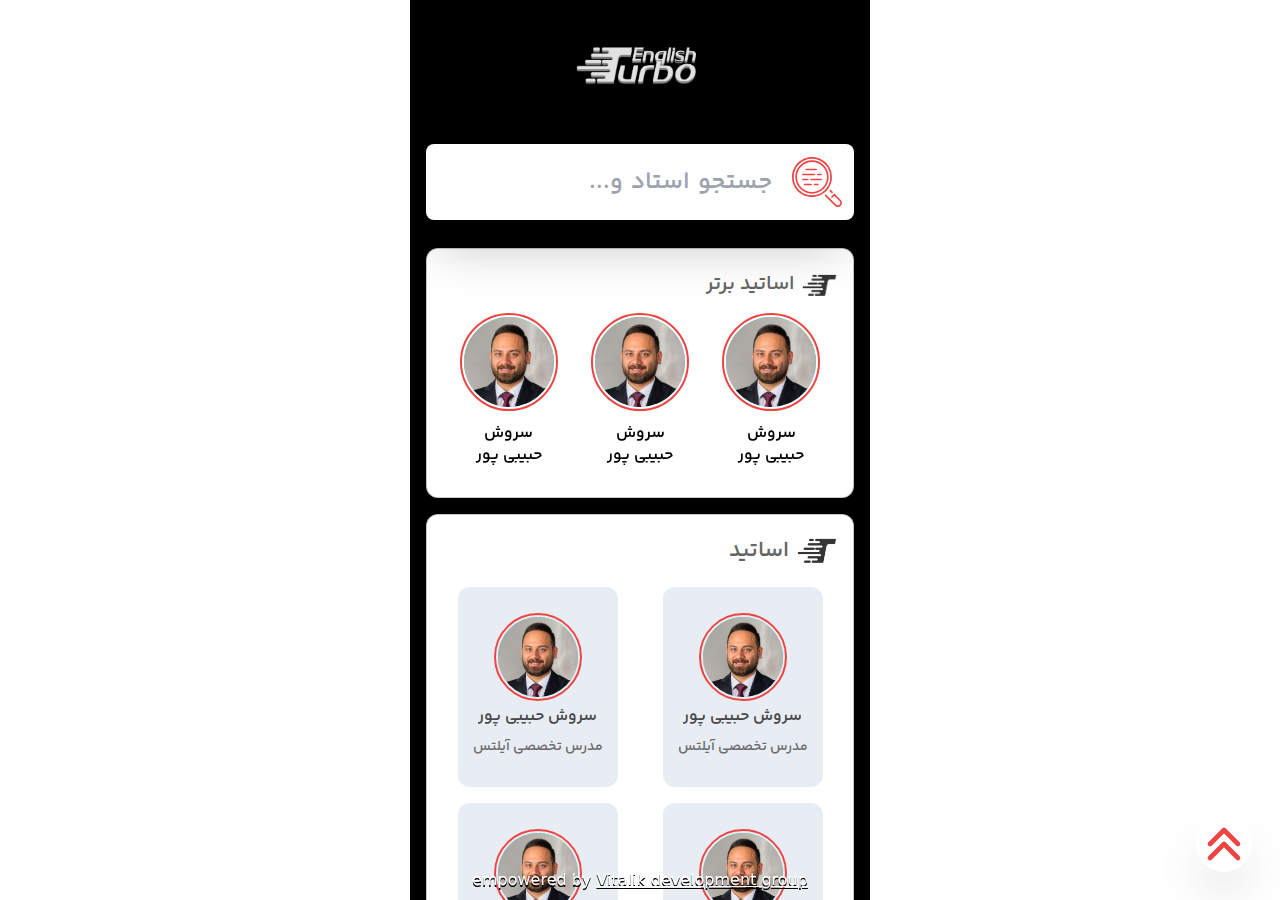
<file: index.html>
<!DOCTYPE html>
<html lang="en" dir="rtl">
  <head>
    <meta charset="UTF-8" />
    <meta name="viewport" content="width=device-width, initial-scale=1.0" />
    <link
      rel="shortcut icon"
      href="./assets/english-turbo-fav-black-BnjblpFq.png"
      type="image/x-icon"
    />
    <title>انگلیش توربو | سروش حبیبی پور</title>
    <script type="module" crossorigin src="./assets/main-BUQI6UqU.js"></script>
    <link rel="modulepreload" crossorigin href="./assets/swiper-bundle-ODHXgc7Q.js">
    <link rel="stylesheet" crossorigin href="./assets/swiper-bundle-BRp0syUV.css">
  </head>
  <body>
    <div class="w-full h-screen bg-white [&>*]:font-vitalik-font-semibold">
      <div
        class="w-full max-w-[460px] h-full mx-auto bg-black bg-center bg-no-repeat bg-cover relative overflow-hidden"
      >
        <div id="bg-blur" class="w-full h-full transition-all duration-1000">
          <div
            id="home-container"
            class="w-full h-full p-4 overflow-auto no-scrollbar"
          >
            <div
              class="w-full h-[100px] rounded-2xl flex flex-col justify-center items-center"
            >
              <img
                class="w-[150px] h-[100px] object-contain stroke-black strok-[2px] drop-shadow-[0_2px_0px_rgba(255,255,255,0.5)]"
                src="./assets/english-turbo-logo-white-BoQiO1LF.png"
                alt="انگلیش توربو"
              />
            </div>
            <div class="w-full h-[100px] py-3 mt-4 shadow-2xl sticky top-0 z-20">
              <form
                class="w-full h-full p-3 rounded-lg flex bg-white items-center"
              >
                <button type="submit" class="w-[50px] h-[50px]">
                  <svg
                    class="w-full h-full fill-[#ef4444]"
                    xmlns="http://www.w3.org/2000/svg"
                    xmlns:xlink="http://www.w3.org/1999/xlink"
                    viewBox="0 0 512 512"
                    xml:space="preserve"
                  >
                    <g>
                      <g>
                        <g>
                          <path
                            d="M145.067,136.542h102.4c4.719,0,8.533-3.823,8.533-8.533s-3.814-8.533-8.533-8.533h-102.4
            c-4.719,0-8.533,3.823-8.533,8.533S140.348,136.542,145.067,136.542z"
                          />
                          <path
                            d="M196.267,273.075H128c-4.719,0-8.533,3.823-8.533,8.533c0,4.71,3.814,8.533,8.533,8.533h68.267
            c4.719,0,8.533-3.823,8.533-8.533C204.8,276.898,200.986,273.075,196.267,273.075z"
                          />
                          <path
                            d="M170.667,230.409c0-4.71-3.814-8.533-8.533-8.533h-51.2c-4.719,0-8.533,3.823-8.533,8.533s3.814,8.533,8.533,8.533h51.2
            C166.852,238.942,170.667,235.119,170.667,230.409z"
                          />
                          <path
                            d="M110.933,187.742H230.4c4.719,0,8.533-3.823,8.533-8.533c0-4.71-3.814-8.533-8.533-8.533H110.933
            c-4.719,0-8.533,3.823-8.533,8.533C102.4,183.919,106.214,187.742,110.933,187.742z"
                          />
                          <path
                            d="M264.533,273.075H230.4c-4.719,0-8.533,3.823-8.533,8.533c0,4.71,3.814,8.533,8.533,8.533h34.133
            c4.719,0,8.533-3.823,8.533-8.533C273.067,276.898,269.252,273.075,264.533,273.075z"
                          />
                          <path
                            d="M386.313,338.057c-3.328,3.328-3.328,8.738,0,12.066l18.108,18.108c1.664,1.673,3.849,2.5,6.033,2.5
            c2.176,0,4.361-0.828,6.033-2.5c3.328-3.328,3.328-8.73,0-12.066l-18.099-18.108
            C395.051,334.729,389.649,334.729,386.313,338.057z"
                          />
                          <path
                            d="M499.499,439.177l-59.802-59.793c-1.596-1.604-3.763-2.5-6.033-2.5h-0.008c-2.261,0-4.437,0.905-6.042,2.509
            l-24.064,24.201c-3.328,3.345-3.311,8.738,0.034,12.066c3.354,3.328,8.747,3.319,12.066-0.034l18.031-18.125l53.751,53.743
            c4.83,4.838,7.501,11.264,7.501,18.099s-2.671,13.269-7.501,18.099c-9.975,9.975-26.206,9.992-36.198,0.009l-101.12-101.12
            c-3.328-3.328-8.73-3.328-12.066,0c-3.328,3.337-3.328,8.738,0,12.075l101.12,101.111c8.311,8.32,19.234,12.476,30.157,12.476
            s21.862-4.164,30.174-12.476c8.055-8.064,12.501-18.773,12.501-30.174C512,457.95,507.554,447.232,499.499,439.177z"
                          />
                          <path
                            d="M409.6,204.809c0-112.922-91.878-204.8-204.8-204.8S0,91.887,0,204.809s91.878,204.8,204.8,204.8
            S409.6,317.73,409.6,204.809z M204.8,392.542c-103.518,0-187.733-84.215-187.733-187.733S101.282,17.075,204.8,17.075
            s187.733,84.215,187.733,187.733S308.318,392.542,204.8,392.542z"
                          />
                          <path
                            d="M204.8,34.142c-94.106,0-170.667,76.561-170.667,170.667S110.694,375.475,204.8,375.475s170.667-76.561,170.667-170.667
            S298.906,34.142,204.8,34.142z M204.8,358.409c-84.693,0-153.6-68.907-153.6-153.6s68.907-153.6,153.6-153.6
            s153.6,68.907,153.6,153.6S289.493,358.409,204.8,358.409z"
                          />
                          <path
                            d="M298.667,221.875h-102.4c-4.719,0-8.533,3.823-8.533,8.533s3.814,8.533,8.533,8.533h102.4
            c4.719,0,8.533-3.823,8.533-8.533S303.386,221.875,298.667,221.875z"
                          />
                          <path
                            d="M298.667,170.675h-34.133c-4.719,0-8.533,3.823-8.533,8.533c0,4.71,3.814,8.533,8.533,8.533h34.133
            c4.719,0,8.533-3.823,8.533-8.533C307.2,174.498,303.386,170.675,298.667,170.675z"
                          />
                        </g>
                      </g>
                    </g>
                  </svg>
                </button>
                <input
                  type="text"
                  id="search"
                  placeholder="جستجو استاد و..."
                  class="w-[calc(100%-50px)] h-full bg-transparent font-bold text-[24px] pr-5 focus:outline-none text-black/[0.8] [word-spacing:2px]"
                />
              </form>
            </div>
            <div
              class="w-full h-[250px] bg-white rounded-xl mt-4 p-4 border-[1px] border-[#2b2b2b44] shadow-lg"
            >
              <h2
                class="w-full h-[40px] flex gap-2 items-center text-[20px] text-[#2b2b2bbb]"
              >
                <img
                  class="w-[35px] h-[35px] object-contain animate-pulse"
                  src="[data-uri]"
                  alt=""
                />
                اساتید برتر
              </h2>
              <div class="w-full h-[calc(100%-40px)]">
                <div class="swiper topTeachers">
                  <div class="swiper-wrapper">
                    <div class="swiper-slide w-[120px]">
                      <a
                        href="./SoroushHabibiPour.html"
                        class="w-full h-full px-1 py-3 flex gap-4 flex-col items-center"
                      >
                        <div
                          class="w-[90px] h-[90px] bg-teal-400 rounded-full outline outline-[2px] outline-[#ef4444] outline-offset-2"
                        >
                          <img
                            class="w-full h-full object-cover rounded-full"
                            src="./assets/pro-2-BKdOawH1.png"
                            alt=""
                          />
                        </div>
                        <div class="w-full h-[50px]">
                          <p
                            class="line-clamp-2 leading-[22px] text-[16px] px-2"
                          >
                            سروش حبیبی&nbsp;پور
                          </p>
                        </div>
                      </a>
                    </div>
                    <div class="swiper-slide w-[120px]">
                      <a
                        href="./SoroushHabibiPour.html"
                        class="w-full h-full px-1 py-3 flex gap-4 flex-col items-center"
                      >
                        <div
                          class="w-[90px] h-[90px] bg-teal-400 rounded-full outline outline-[2px] outline-[#ef4444] outline-offset-2"
                        >
                          <img
                            class="w-full h-full object-cover rounded-full"
                            src="./assets/pro-2-BKdOawH1.png"
                            alt=""
                          />
                        </div>
                        <div class="w-full h-[50px]">
                          <p
                            class="line-clamp-2 leading-[22px] text-[16px] px-2"
                          >
                            سروش حبیبی&nbsp;پور
                          </p>
                        </div>
                      </a>
                    </div>
                    <div class="swiper-slide w-[120px]">
                      <a
                        href="./SoroushHabibiPour.html"
                        class="w-full h-full px-1 py-3 flex gap-4 flex-col items-center"
                      >
                        <div
                          class="w-[90px] h-[90px] bg-teal-400 rounded-full outline outline-[2px] outline-[#ef4444] outline-offset-2"
                        >
                          <img
                            class="w-full h-full object-cover rounded-full"
                            src="./assets/pro-2-BKdOawH1.png"
                            alt=""
                          />
                        </div>
                        <div class="w-full h-[50px]">
                          <p
                            class="line-clamp-2 leading-[22px] text-[16px] px-2"
                          >
                            سروش حبیبی&nbsp;پور
                          </p>
                        </div>
                      </a>
                    </div>
                    <div class="swiper-slide w-[120px]">
                      <a
                        href="./SoroushHabibiPour.html"
                        class="w-full h-full px-1 py-3 flex gap-4 flex-col items-center"
                      >
                        <div
                          class="w-[90px] h-[90px] bg-teal-400 rounded-full outline outline-[2px] outline-[#ef4444] outline-offset-2"
                        >
                          <img
                            class="w-full h-full object-cover rounded-full"
                            src="./assets/pro-2-BKdOawH1.png"
                            alt=""
                          />
                        </div>
                        <div class="w-full h-[50px]">
                          <p
                            class="line-clamp-2 leading-[22px] text-[16px] px-2"
                          >
                            سروش حبیبی&nbsp;پور
                          </p>
                        </div>
                      </a>
                    </div>
                    <div class="swiper-slide w-[120px]">
                      <a
                        href="./SoroushHabibiPour.html"
                        class="w-full h-full px-1 py-3 flex gap-4 flex-col items-center"
                      >
                        <div
                          class="w-[90px] h-[90px] bg-teal-400 rounded-full outline outline-[2px] outline-[#ef4444] outline-offset-2"
                        >
                          <img
                            class="w-full h-full object-cover rounded-full"
                            src="./assets/pro-2-BKdOawH1.png"
                            alt=""
                          />
                        </div>
                        <div class="w-full h-[50px]">
                          <p
                            class="line-clamp-2 leading-[22px] text-[16px] px-2"
                          >
                            سروش حبیبی&nbsp;پور
                          </p>
                        </div>
                      </a>
                    </div>
                    <div class="swiper-slide w-[120px]">
                      <a
                        href="./SoroushHabibiPour.html"
                        class="w-full h-full px-1 py-3 flex gap-4 flex-col items-center"
                      >
                        <div
                          class="w-[90px] h-[90px] bg-teal-400 rounded-full outline outline-[2px] outline-[#ef4444] outline-offset-2"
                        >
                          <img
                            class="w-full h-full object-cover rounded-full"
                            src="./assets/pro-2-BKdOawH1.png"
                            alt=""
                          />
                        </div>
                        <div class="w-full h-[50px]">
                          <p
                            class="line-clamp-2 leading-[22px] text-[16px] px-2"
                          >
                            سروش حبیبی&nbsp;پور
                          </p>
                        </div>
                      </a>
                    </div>
                  </div>
                </div>
              </div>
            </div>
            <div
              class="bg-white border-[1px] shadow-lg border-[#2b2b2b44] p-4 mt-4 rounded-xl mb-20"
            >
              <h2
                class="w-full h-[40px] flex gap-2 items-center text-[22px] mb-4 text-[#2b2b2bbb]"
              >
                <img
                  class="w-[40px] h-[40px] object-contain animate-pulse"
                  src="[data-uri]"
                  alt=""
                />
                اساتید
              </h2>
              <div
                class="w-full grid grid-flow-row grid-cols-2 gap-4 justify-center justify-items-center items-center content-center"
              >
                <a
                  href="./SoroushHabibiPour.html"
                  class="w-[160px] h-[200px] bg-slate-200/[0.8] rounded-xl flex gap-2 justify-center items-center flex-col"
                >
                  <div
                    class="w-[80px] h-[80px] bg-teal-400 rounded-full outline outline-[2px] outline-[#ef4444] outline-offset-2"
                  >
                    <img
                      class="w-full h-full object-cover rounded-full"
                      src="./assets/pro-2-BKdOawH1.png"
                      alt="سروش حبیبی پور"
                    />
                  </div>
                  <h2 class="text-[16px] text-[#2b2b2bdd] line-clamp-1">
                    سروش حبیبی پور
                  </h2>
                  <h3 class="text-[14px] text-[#2b2b2baa] line-clamp-1">
                    مدرس تخصصی آیلتس
                  </h3>
                </a>
                <a
                  href="./SoroushHabibiPour.html"
                  class="w-[160px] h-[200px] bg-slate-200/[0.8] rounded-xl flex gap-2 justify-center items-center flex-col"
                >
                  <div
                    class="w-[80px] h-[80px] bg-teal-400 rounded-full outline outline-[2px] outline-[#ef4444] outline-offset-2"
                  >
                    <img
                      class="w-full h-full object-cover rounded-full"
                      src="./assets/pro-2-BKdOawH1.png"
                      alt="سروش حبیبی پور"
                    />
                  </div>
                  <h2 class="text-[16px] text-[#2b2b2bdd] line-clamp-1">
                    سروش حبیبی پور
                  </h2>
                  <h3 class="text-[14px] text-[#2b2b2baa] line-clamp-1">
                    مدرس تخصصی آیلتس
                  </h3>
                </a>
                <a
                  href="./SoroushHabibiPour.html"
                  class="w-[160px] h-[200px] bg-slate-200/[0.8] rounded-xl flex gap-2 justify-center items-center flex-col"
                >
                  <div
                    class="w-[80px] h-[80px] bg-teal-400 rounded-full outline outline-[2px] outline-[#ef4444] outline-offset-2"
                  >
                    <img
                      class="w-full h-full object-cover rounded-full"
                      src="./assets/pro-2-BKdOawH1.png"
                      alt="سروش حبیبی پور"
                    />
                  </div>
                  <h2 class="text-[16px] text-[#2b2b2bdd] line-clamp-1">
                    سروش حبیبی پور
                  </h2>
                  <h3 class="text-[14px] text-[#2b2b2baa] line-clamp-1">
                    مدرس تخصصی آیلتس
                  </h3>
                </a>
                <a
                  href="./SoroushHabibiPour.html"
                  class="w-[160px] h-[200px] bg-slate-200/[0.8] rounded-xl flex gap-2 justify-center items-center flex-col"
                >
                  <div
                    class="w-[80px] h-[80px] bg-teal-400 rounded-full outline outline-[2px] outline-[#ef4444] outline-offset-2"
                  >
                    <img
                      class="w-full h-full object-cover rounded-full"
                      src="./assets/pro-2-BKdOawH1.png"
                      alt="سروش حبیبی پور"
                    />
                  </div>
                  <h2 class="text-[16px] text-[#2b2b2bdd] line-clamp-1">
                    سروش حبیبی پور
                  </h2>
                  <h3 class="text-[14px] text-[#2b2b2baa] line-clamp-1">
                    مدرس تخصصی آیلتس
                  </h3>
                </a>
                <a
                  href="./SoroushHabibiPour.html"
                  class="w-[160px] h-[200px] bg-slate-200/[0.8] rounded-xl flex gap-2 justify-center items-center flex-col"
                >
                  <div
                    class="w-[80px] h-[80px] bg-teal-400 rounded-full outline outline-[2px] outline-[#ef4444] outline-offset-2"
                  >
                    <img
                      class="w-full h-full object-cover rounded-full"
                      src="./assets/pro-2-BKdOawH1.png"
                      alt="سروش حبیبی پور"
                    />
                  </div>
                  <h2 class="text-[16px] text-[#2b2b2bdd] line-clamp-1">
                    سروش حبیبی پور
                  </h2>
                  <h3 class="text-[14px] text-[#2b2b2baa] line-clamp-1">
                    مدرس تخصصی آیلتس
                  </h3>
                </a>
                <a
                  href="./SoroushHabibiPour.html"
                  class="w-[160px] h-[200px] bg-slate-200/[0.8] rounded-xl flex gap-2 justify-center items-center flex-col"
                >
                  <div
                    class="w-[80px] h-[80px] bg-teal-400 rounded-full outline outline-[2px] outline-[#ef4444] outline-offset-2"
                  >
                    <img
                      class="w-full h-full object-cover rounded-full"
                      src="./assets/pro-2-BKdOawH1.png"
                      alt="سروش حبیبی پور"
                    />
                  </div>
                  <h2 class="text-[16px] text-[#2b2b2bdd] line-clamp-1">
                    سروش حبیبی پور
                  </h2>
                  <h3 class="text-[14px] text-[#2b2b2baa] line-clamp-1">
                    مدرس تخصصی آیلتس
                  </h3>
                </a>
                <a
                  href="./SoroushHabibiPour.html"
                  class="w-[160px] h-[200px] bg-slate-200/[0.8] rounded-xl flex gap-2 justify-center items-center flex-col"
                >
                  <div
                    class="w-[80px] h-[80px] bg-teal-400 rounded-full outline outline-[2px] outline-[#ef4444] outline-offset-2"
                  >
                    <img
                      class="w-full h-full object-cover rounded-full"
                      src="./assets/pro-2-BKdOawH1.png"
                      alt="سروش حبیبی پور"
                    />
                  </div>
                  <h2 class="text-[16px] text-[#2b2b2bdd] line-clamp-1">
                    سروش حبیبی پور
                  </h2>
                  <h3 class="text-[14px] text-[#2b2b2baa] line-clamp-1">
                    مدرس تخصصی آیلتس
                  </h3>
                </a>
                <a
                  href="./SoroushHabibiPour.html"
                  class="w-[160px] h-[200px] bg-slate-200/[0.8] rounded-xl flex gap-2 justify-center items-center flex-col"
                >
                  <div
                    class="w-[80px] h-[80px] bg-teal-400 rounded-full outline outline-[2px] outline-[#ef4444] outline-offset-2"
                  >
                    <img
                      class="w-full h-full object-cover rounded-full"
                      src="./assets/pro-2-BKdOawH1.png"
                      alt="سروش حبیبی پور"
                    />
                  </div>
                  <h2 class="text-[16px] text-[#2b2b2bdd] line-clamp-1">
                    سروش حبیبی پور
                  </h2>
                  <h3 class="text-[14px] text-[#2b2b2baa] line-clamp-1">
                    مدرس تخصصی آیلتس
                  </h3>
                </a>
                <a
                  href="./SoroushHabibiPour.html"
                  class="w-[160px] h-[200px] bg-slate-200/[0.8] rounded-xl flex gap-2 justify-center items-center flex-col"
                >
                  <div
                    class="w-[80px] h-[80px] bg-teal-400 rounded-full outline outline-[2px] outline-[#ef4444] outline-offset-2"
                  >
                    <img
                      class="w-full h-full object-cover rounded-full"
                      src="./assets/pro-2-BKdOawH1.png"
                      alt="سروش حبیبی پور"
                    />
                  </div>
                  <h2 class="text-[16px] text-[#2b2b2bdd] line-clamp-1">
                    سروش حبیبی پور
                  </h2>
                  <h3 class="text-[14px] text-[#2b2b2baa] line-clamp-1">
                    مدرس تخصصی آیلتس
                  </h3>
                </a>
                <a
                  href="./SoroushHabibiPour.html"
                  class="w-[160px] h-[200px] bg-slate-200/[0.8] rounded-xl flex gap-2 justify-center items-center flex-col"
                >
                  <div
                    class="w-[80px] h-[80px] bg-teal-400 rounded-full outline outline-[2px] outline-[#ef4444] outline-offset-2"
                  >
                    <img
                      class="w-full h-full object-cover rounded-full"
                      src="./assets/pro-2-BKdOawH1.png"
                      alt="سروش حبیبی پور"
                    />
                  </div>
                  <h2 class="text-[16px] text-[#2b2b2bdd] line-clamp-1">
                    سروش حبیبی پور
                  </h2>
                  <h3 class="text-[14px] text-[#2b2b2baa] line-clamp-1">
                    مدرس تخصصی آیلتس
                  </h3>
                </a>
              </div>
            </div>
          </div>
        </div>
        <div
          class="w-full h-[40px] drop-shadow-[0_2px_0px_rgba(0,0,0,1)] absolute bottom-0 z-50 text-center leading-[40px] font-sans text-white"
        >
          empowered by
          <a class="font-sans underline" href="#"> Vitalik development group</a>
        </div>

        <span
          id="backtotop"
          class="w-14 h-14 inline-block fixed bottom-7 right-7 animate-pulse bg-white shadow-2xl rounded-full"
        >
          <svg
            class="w-full h-full fill-none"
            viewBox="0 0 48 48"
            xmlns="http://www.w3.org/2000/svg"
          >
            <rect width="48" height="48" fill="white" fill-opacity="0.01" />
            <path
              d="M12 24L24 12L36 24"
              stroke="#ef4444"
              stroke-width="4"
              stroke-linecap="round"
              stroke-linejoin="round"
            />
            <path
              d="M12 36L24 24L36 36"
              stroke="#ef4444"
              stroke-width="4"
              stroke-linecap="round"
              stroke-linejoin="round"
            />
          </svg>
        </span>
      </div>
    </div>
  </body>
</html>
</file>
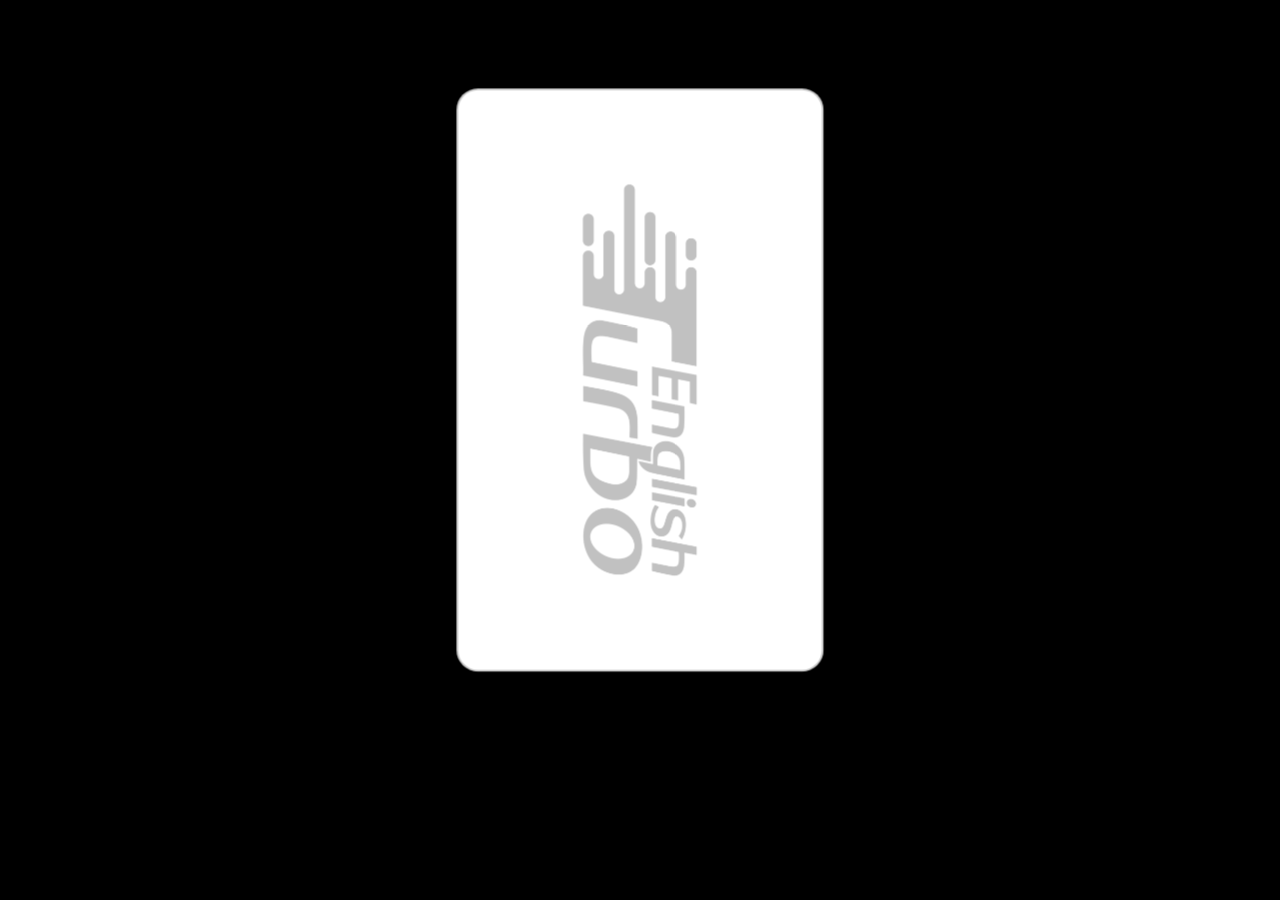
<file: SoroushHabibiPour.html>
<!DOCTYPE html>
<html lang="en" dir="rtl">
  <head>
    <meta charset="UTF-8" />
    <meta name="viewport" content="width=device-width, initial-scale=1.0" />
    <link
      rel="shortcut icon"
      href="./assets/english-turbo-fav-Bsv6h-ja.png"
      type="image/x-icon"
    />
    <title>انگلیش توربو | سروش حبیبی پور</title>
    <script type="module" crossorigin src="./assets/teacher-B5idrhM_.js"></script>
    <link rel="modulepreload" crossorigin href="./assets/swiper-bundle-ODHXgc7Q.js">
    <link rel="stylesheet" crossorigin href="./assets/swiper-bundle-BRp0syUV.css">
  </head>
  <body>
    <div class="w-full h-lvh bg-black [&>*]:font-vitalik-font-regular">
      <div
        class="w-full max-w-[460px] h-full mx-auto bg-black bg-center bg-no-repeat bg-cover relative overflow-hidden translate-y-[-70px]"
      >
        <div
          id="bg-blur"
          class="w-full h-full transition-all duration-1000 flex justify-center items-center"
        >
          <div
            class="w-full h-full flex justify-center items-center relative overflow-hidden"
          >
            <div class="cards-container prespective-800 relative">
              <div
                id="main-card"
                class="card overflow-hidden backface-hidden absolute top-0 transition-all duration-1000 bounce -rotate-y-180"
              >
                <div
                  class="w-[65px] h-[65px] rounded-full mt-9 mx-auto outline outline-[2px] outline-offset-2 outline-[#EF4444] relative"
                >
                  <div class="swiper mySwiper rounded-full overflow-hidden">
                    <div class="swiper-wrapper">
                      <div class="swiper-slide rounded-full">
                        <img
                          class="rounded-full"
                          src="./assets/pro-2-BKdOawH1.png"
                          alt="profile"
                        />
                      </div>
                      <div class="swiper-slide rounded-full">
                        <img
                          class="rounded-full"
                          src="./assets/pro-1-UYEJm6ya.png"
                          alt="profile"
                        />
                      </div>
                    </div>
                  </div>
                </div>
                <div class="w-full overflow-hidden">
                  <div
                    class="w-full h-10 relative transition-all duration-500 bounce"
                    id="teacherData"
                  >
                    <div class="w-full absolute right-full top-0 py-2">
                      <div class="w-full h-full">
                        <div class="swiper navSwiper">
                          <div class="swiper-wrapper">
                            <div class="swiper-slide w-fit bg-transparent">
                              <span
                                id="navbackbtn"
                                class="w-full h-full rotate-90 flex justify-center items-center py-[2px]"
                              >
                                <svg
                                  class="w-[20px] h-[20px] -rotate-90"
                                  viewBox="0 0 24 24"
                                  fill="none"
                                  xmlns="http://www.w3.org/2000/svg"
                                >
                                  <path
                                    d="M9.71069 18.2929C10.1012 18.6834 10.7344 18.6834 11.1249 18.2929L16.0123 13.4006C16.7927 12.6195 16.7924 11.3537 16.0117 10.5729L11.1213 5.68254C10.7308 5.29202 10.0976 5.29202 9.70708 5.68254C9.31655 6.07307 9.31655 6.70623 9.70708 7.09676L13.8927 11.2824C14.2833 11.6729 14.2833 12.3061 13.8927 12.6966L9.71069 16.8787C9.32016 17.2692 9.32016 17.9023 9.71069 18.2929Z"
                                    fill="#ef4444"
                                  />
                                </svg>
                              </span>
                            </div>
                            <div class="swiper-slide w-fit bg-transparent">
                              <span
                                class="cursor-pointer navlink teacher-info-btn"
                                >معرفی استاد</span
                              >
                            </div>
                            <div class="swiper-slide w-fit bg-transparent">
                              <span
                                class="cursor-pointer navlink teacher-class-btn"
                                >کلاس ها</span
                              >
                            </div>
                            <div class="swiper-slide w-fit bg-transparent">
                              <span
                                class="cursor-pointer navlink teacher-contact-btn"
                                >ارتباط با ما</span
                              >
                            </div>
                            <div class="swiper-slide w-fit bg-transparent">
                              <span
                                class="cursor-pointer navlink teacher-rules-btn"
                                >شرایط کلاس</span
                              >
                            </div>
                            <div class="swiper-slide w-fit bg-transparent">
                              <span
                                class="cursor-pointer navlink teacher-registration-btn"
                                >نحوه ثبت نام</span
                              >
                            </div>
                            <div class="swiper-slide w-fit bg-transparent">
                              <span
                                class="cursor-pointer navlink teacher-qc-btn"
                                >ثبت نظر</span
                              >
                            </div>
                            <div class="swiper-slide w-fit bg-transparent">
                              <span
                                id="navbackbtn"
                                class="w-full h-full -rotate-90 flex justify-center items-center py-[2px]"
                              >
                                <svg
                                  class="w-[20px] h-[20px] -rotate-90"
                                  viewBox="0 0 24 24"
                                  fill="none"
                                  xmlns="http://www.w3.org/2000/svg"
                                >
                                  <path
                                    d="M9.71069 18.2929C10.1012 18.6834 10.7344 18.6834 11.1249 18.2929L16.0123 13.4006C16.7927 12.6195 16.7924 11.3537 16.0117 10.5729L11.1213 5.68254C10.7308 5.29202 10.0976 5.29202 9.70708 5.68254C9.31655 6.07307 9.31655 6.70623 9.70708 7.09676L13.8927 11.2824C14.2833 11.6729 14.2833 12.3061 13.8927 12.6966L9.71069 16.8787C9.32016 17.2692 9.32016 17.9023 9.71069 18.2929Z"
                                    fill="#ef4444"
                                  />
                                </svg>
                              </span>
                            </div>
                          </div>
                        </div>
                      </div>
                    </div>
                    <span
                      id="navleftbtn"
                      class="w-[40px] h-10 absolute left-0 top-0 -rotate-90 flex justify-center items-center"
                    >
                      <svg
                        class="w-[22px] h-[22px] -rotate-90"
                        viewBox="0 0 24 24"
                        fill="none"
                        xmlns="http://www.w3.org/2000/svg"
                      >
                        <path
                          d="M9.71069 18.2929C10.1012 18.6834 10.7344 18.6834 11.1249 18.2929L16.0123 13.4006C16.7927 12.6195 16.7924 11.3537 16.0117 10.5729L11.1213 5.68254C10.7308 5.29202 10.0976 5.29202 9.70708 5.68254C9.31655 6.07307 9.31655 6.70623 9.70708 7.09676L13.8927 11.2824C14.2833 11.6729 14.2833 12.3061 13.8927 12.6966L9.71069 16.8787C9.32016 17.2692 9.32016 17.9023 9.71069 18.2929Z"
                          fill="#ef4444"
                        />
                      </svg>
                    </span>
                    <div
                      class="w-7/12 !h-[40px] mx-auto mt-3 flex flex-col justify-center items-center"
                    >
                      <h1
                        class="text-[14px] [word-spacing:-2px] font-vitalik-font-bold text-center text-[#252525] line-clamp-1 w-full"
                      >
                        سروش حبیبی پور
                      </h1>
                      <h2
                        class="w-full text-[11px] text-center line-clamp-1 text-[#3e3e3e] font-vitalik-font-regular"
                      >
                        مدرس تخصصی آیلتس
                      </h2>
                    </div>
                    <span
                      id="navrightbtn"
                      class="w-[40px] h-10 absolute top-[0px] right-0 rotate-90 flex justify-center items-center"
                    >
                      <svg
                        class="w-[22px] h-[22px] -rotate-90"
                        viewBox="0 0 24 24"
                        fill="none"
                        xmlns="http://www.w3.org/2000/svg"
                      >
                        <path
                          d="M9.71069 18.2929C10.1012 18.6834 10.7344 18.6834 11.1249 18.2929L16.0123 13.4006C16.7927 12.6195 16.7924 11.3537 16.0117 10.5729L11.1213 5.68254C10.7308 5.29202 10.0976 5.29202 9.70708 5.68254C9.31655 6.07307 9.31655 6.70623 9.70708 7.09676L13.8927 11.2824C14.2833 11.6729 14.2833 12.3061 13.8927 12.6966L9.71069 16.8787C9.32016 17.2692 9.32016 17.9023 9.71069 18.2929Z"
                          fill="#ef4444"
                        />
                      </svg>
                    </span>
                    <div class="w-full absolute left-full top-0 py-2">
                      <div class="w-full h-full">
                        <div class="swiper navSwiper">
                          <div class="swiper-wrapper">
                            <div class="swiper-slide w-fit bg-transparent">
                              <span
                                id="navbackbtn"
                                class="w-full h-full rotate-90 flex justify-center items-center py-[2px]"
                              >
                                <svg
                                  class="w-[20px] h-[20px] -rotate-90"
                                  viewBox="0 0 24 24"
                                  fill="none"
                                  xmlns="http://www.w3.org/2000/svg"
                                >
                                  <path
                                    d="M9.71069 18.2929C10.1012 18.6834 10.7344 18.6834 11.1249 18.2929L16.0123 13.4006C16.7927 12.6195 16.7924 11.3537 16.0117 10.5729L11.1213 5.68254C10.7308 5.29202 10.0976 5.29202 9.70708 5.68254C9.31655 6.07307 9.31655 6.70623 9.70708 7.09676L13.8927 11.2824C14.2833 11.6729 14.2833 12.3061 13.8927 12.6966L9.71069 16.8787C9.32016 17.2692 9.32016 17.9023 9.71069 18.2929Z"
                                    fill="#ef4444"
                                  />
                                </svg>
                              </span>
                            </div>
                            <div class="swiper-slide w-fit bg-transparent">
                              <span
                                class="cursor-pointer navlink teacher-info-btn"
                                >معرفی استاد</span
                              >
                            </div>
                            <div class="swiper-slide w-fit bg-transparent">
                              <span
                                class="cursor-pointer navlink teacher-class-btn"
                                >کلاس ها</span
                              >
                            </div>
                            <div class="swiper-slide w-fit bg-transparent">
                              <span
                                class="cursor-pointer navlink teacher-contact-btn"
                                >ارتباط با ما</span
                              >
                            </div>
                            <div class="swiper-slide w-fit bg-transparent">
                              <span
                                class="cursor-pointer navlink teacher-rules-btn"
                                >شرایط کلاس</span
                              >
                            </div>
                            <div class="swiper-slide w-fit bg-transparent">
                              <span
                                class="cursor-pointer navlink teacher-registration-btn"
                                >نحوه ثبت نام</span
                              >
                            </div>
                            <div class="swiper-slide w-fit bg-transparent">
                              <span
                                class="cursor-pointer navlink teacher-qc-btn"
                                >ثبت نظر</span
                              >
                            </div>
                            <div class="swiper-slide w-fit bg-transparent">
                              <span
                                id="navbackbtn"
                                class="w-full h-full -rotate-90 flex justify-center items-center py-[2px]"
                              >
                                <svg
                                  class="w-[20px] h-[20px] -rotate-90"
                                  viewBox="0 0 24 24"
                                  fill="none"
                                  xmlns="http://www.w3.org/2000/svg"
                                >
                                  <path
                                    d="M9.71069 18.2929C10.1012 18.6834 10.7344 18.6834 11.1249 18.2929L16.0123 13.4006C16.7927 12.6195 16.7924 11.3537 16.0117 10.5729L11.1213 5.68254C10.7308 5.29202 10.0976 5.29202 9.70708 5.68254C9.31655 6.07307 9.31655 6.70623 9.70708 7.09676L13.8927 11.2824C14.2833 11.6729 14.2833 12.3061 13.8927 12.6966L9.71069 16.8787C9.32016 17.2692 9.32016 17.9023 9.71069 18.2929Z"
                                    fill="#ef4444"
                                  />
                                </svg>
                              </span>
                            </div>
                          </div>
                        </div>
                      </div>
                    </div>
                  </div>
                </div>
                <div class="w-[60px] h-[60px] mx-auto mt-4">
                  <img
                    src="./assets/qr-code-Cclifo3E.png"
                    alt="code"
                    class="w-full h-full object-contain"
                  />
                </div>
                <div class="mx-auto w-[70px] h-[30px] mt-4">
                  <img
                    class="w-full h-full object-contain"
                    src="[data-uri]"
                    alt="logo"
                  />
                </div>
              </div>
              <div
                id="back-card"
                class="card overflow-hidden absolute top-0 bg-back bg-cover bg-center backface-hidden transition-all duration-1000 bounce flex justify-center items-center"
              ></div>
              <div
                class="etc-menu absolute top-[calc(100%_+_15px)] z-50 shadow-2xl w-full max-w-[360px] h-[40px] flex gap-3 justify-between items-center bg-white px-5 rounded-xl transition-all duration-500 opacity-0"
              >
                <span
                  id="rotate-btn"
                  class="w-[18px] h-[18px] inline-block hover:opacity-65 transition-all"
                >
                  <svg
                    class="w-full h-full"
                    xmlns="http://www.w3.org/2000/svg"
                    xmlns:xlink="http://www.w3.org/1999/xlink"
                    x="0"
                    y="0"
                    viewBox="0 0 100 100"
                    xml:space="preserve"
                  >
                    <g>
                      <path
                        d="M49.95 20.281c-27.071 0-47.45 10.19-47.45 23.575 0 11.688 15.384 20.878 37.26 23.076l-3.995 3.996c-1.998 1.998-1.998 5.294 0 7.292.999 1 2.298 1.499 3.696 1.499s2.697-.5 3.696-1.499l12.187-12.187c1-.999 1.499-2.297 1.499-3.696s-.5-2.697-1.499-3.696L43.057 46.354c-1.998-1.998-5.294-1.998-7.292 0-1.998 1.998-1.998 5.294 0 7.292l2.697 2.697C22.68 54.246 12.99 48.352 12.99 43.956c0-5.394 14.485-13.286 37.06-13.286s37.062 7.892 37.062 13.286c0 3.197-5.794 7.992-16.882 10.889-2.797.7-4.396 3.496-3.696 6.293.699 2.797 3.496 4.396 6.293 3.696C88.509 60.84 97.5 53.147 97.5 43.956c-.1-13.485-20.478-23.675-47.55-23.675z"
                        fill="#353535"
                        opacity="1"
                        data-original="#353535"
                      ></path>
                    </g>
                  </svg>
                </span>
                <a
                  href="https://englishturbo.com/"
                  id="home-btn"
                  class="w-[18px] h-[18px] inline-block hover:opacity-65 transition-all"
                >
                  <svg
                    class="w-full h-full"
                    xmlns="http://www.w3.org/2000/svg"
                    version="1.1"
                    xmlns:xlink="http://www.w3.org/1999/xlink"
                    x="0"
                    y="0"
                    viewBox="0 0 100 100"
                    xml:space="preserve"
                  >
                    <g>
                      <path
                        d="M83.5 100h-67C7.5 100 0 92.4 0 83.3V46.8c0-4.6 2-9.1 5.5-12.2L39 4.2c6.5-5.6 15.5-5.6 22 0l33.5 30.4c3.5 3 5.5 7.6 5.5 12.2v36.5c-.5 9.6-7.5 16.7-16.5 16.7zM50 10.3c-1.5 0-3 .5-4.5 1.5L12 42.2c-1.5 1-2 3-2 5.1v36.5c0 3.5 3 6.6 6.5 6.6H83c3.5 0 6.5-3 6.5-6.6V47.3c0-2-1-3.5-2-5.1L54 11.8c-1-1-2.5-1.5-4-1.5z"
                        fill="#353535"
                        opacity="1"
                        data-original="#353535"
                      ></path>
                    </g>
                  </svg>
                </a>
                <a
                  href="./"
                  id="home-btn"
                  class="w-[18px] h-[18px] inline-block hover:opacity-65 transition-all"
                >
                  <svg
                    class="w-full h-full"
                    xmlns="http://www.w3.org/2000/svg"
                    xmlns:xlink="http://www.w3.org/1999/xlink"
                    x="0"
                    y="0"
                    viewBox="0 0 512 512"
                    xml:space="preserve"
                  >
                    <g>
                      <path
                        d="M437 268.152h-50.118c-6.821 0-13.425.932-19.71 2.646-12.398-24.372-37.71-41.118-66.877-41.118h-88.59c-29.167 0-54.479 16.746-66.877 41.118a74.798 74.798 0 0 0-19.71-2.646H75c-41.355 0-75 33.645-75 75v80.118c0 24.813 20.187 45 45 45h422c24.813 0 45-20.187 45-45v-80.118c0-41.355-33.645-75-75-75zm-300.295 36.53v133.589H45c-8.271 0-15-6.729-15-15v-80.118c0-24.813 20.187-45 45-45h50.118c4.072 0 8.015.553 11.769 1.572a75.372 75.372 0 0 0-.182 4.957zm208.59 133.589h-178.59v-133.59c0-24.813 20.187-45 45-45h88.59c24.813 0 45 20.187 45 45v133.59zm136.705-15c0 8.271-6.729 15-15 15h-91.705v-133.59a75.32 75.32 0 0 0-.182-4.957 44.899 44.899 0 0 1 11.769-1.572H437c24.813 0 45 20.187 45 45v80.119z"
                        fill="#353535"
                        opacity="1"
                        data-original="#353535"
                      ></path>
                      <path
                        d="M100.06 126.504c-36.749 0-66.646 29.897-66.646 66.646-.001 36.749 29.897 66.646 66.646 66.646 36.748 0 66.646-29.897 66.646-66.646s-29.897-66.646-66.646-66.646zm-.001 103.292c-20.207 0-36.646-16.439-36.646-36.646s16.439-36.646 36.646-36.646 36.646 16.439 36.646 36.646-16.439 36.646-36.646 36.646zM256 43.729c-49.096 0-89.038 39.942-89.038 89.038s39.942 89.038 89.038 89.038 89.038-39.942 89.038-89.038c0-49.095-39.942-89.038-89.038-89.038zm0 148.076c-32.554 0-59.038-26.484-59.038-59.038 0-32.553 26.484-59.038 59.038-59.038s59.038 26.484 59.038 59.038c0 32.554-26.484 59.038-59.038 59.038zM411.94 126.504c-36.748 0-66.646 29.897-66.646 66.646.001 36.749 29.898 66.646 66.646 66.646 36.749 0 66.646-29.897 66.646-66.646s-29.897-66.646-66.646-66.646zm0 103.292c-20.206 0-36.646-16.439-36.646-36.646.001-20.207 16.44-36.646 36.646-36.646 20.207 0 36.646 16.439 36.646 36.646s-16.439 36.646-36.646 36.646z"
                        fill="#353535"
                        opacity="1"
                        data-original="#353535"
                      ></path>
                    </g>
                  </svg>
                </a>
              </div>
            </div>
            <div
              class="other-cards teacher-info-card absolute top-1/2 -translate-y-[50%] transition-all duration-700 translate-x-[600px] rotate-45"
            >
              <div
                class="w-full h-8 flex items-center mt-2 px-1 gap-2 relative"
              >
                <div
                  class="w-7 h-7 rounded-full outline outline-1 outline-offset-1 outline-[#EF4444]"
                >
                  <img
                    class="w-full h-full object-cover rounded-full"
                    src="./assets/pro-2-BKdOawH1.png"
                    alt=""
                  />
                </div>
                <div class="flex flex-col w-3/4">
                  <h2
                    class="text-[9px] [word-spacing:-1px] font-vitalik-font-bold line-clamp-1 text-[#353535]"
                  >
                    سروش حبیبی پور
                  </h2>
                  <h2 class="text-[8px] line-clamp-1 text-[#353535]">
                    معرفی استاد
                  </h2>
                </div>
                <span
                  class="w-[22px] h-[22px] absolute left-0 -rotate-90 card-close-btn"
                >
                  <svg
                    class="w-full h-full -rotate-90"
                    viewBox="0 0 24 24"
                    fill="none"
                    xmlns="http://www.w3.org/2000/svg"
                  >
                    <path
                      d="M9.71069 18.2929C10.1012 18.6834 10.7344 18.6834 11.1249 18.2929L16.0123 13.4006C16.7927 12.6195 16.7924 11.3537 16.0117 10.5729L11.1213 5.68254C10.7308 5.29202 10.0976 5.29202 9.70708 5.68254C9.31655 6.07307 9.31655 6.70623 9.70708 7.09676L13.8927 11.2824C14.2833 11.6729 14.2833 12.3061 13.8927 12.6966L9.71069 16.8787C9.32016 17.2692 9.32016 17.9023 9.71069 18.2929Z"
                      fill="#ef4444"
                    />
                  </svg>
                </span>
              </div>
              <div
                class="w-full h-[calc(100%-40px)] overflow-auto mt-2 no-scrollbar pb-3"
              >
                <div class="p-2 bg-slate-100/[0.8] rounded-lg my-2">
                  <div class="w-full mt-2">
                    <div
                      class="w-full h-fit text-[12px] text-[#353535] flex items-center"
                    >
                      <span
                        class="p-1 w-[31px] h-[31px] rounded-md flex justify-center items-center"
                      >
                        <svg
                          class="w-full h-full"
                          xmlns="http://www.w3.org/2000/svg"
                          xmlns:xlink="http://www.w3.org/1999/xlink"
                          x="0"
                          y="0"
                          viewBox="0 0 4.233 4.233"
                          xml:space="preserve"
                        >
                          <g>
                            <path
                              d="M2.053.265c-.294.001-.568.013-.818.03C.73.334.33.736.296 1.24a12.339 12.339 0 0 0 0 1.758c.038.505.44.905.945.94.585.041 1.173.041 1.758 0 .504-.038.904-.44.939-.945.041-.586.041-1.174 0-1.76a1.016 1.016 0 0 0-.945-.937 12.319 12.319 0 0 0-.94-.031zm.062.907c.217 0 .395.178.395.394a.395.395 0 0 1-.788 0c0-.216.176-.394.393-.394zm-.034.944a1.63 1.63 0 0 1 .641.118.079.079 0 0 1 .001 0 .557.557 0 0 1 .339.51v.002a.317.317 0 0 1-.316.315h-1.26a.316.316 0 0 1-.313-.313.507.507 0 0 1 .27-.485.079.079 0 0 1 .002-.003c.202-.091.418-.14.636-.144z"
                              paint-order="stroke markers fill"
                              fill="#353535"
                              opacity="1"
                              data-original="#353535"
                            ></path>
                          </g>
                        </svg>
                      </span>
                      <span
                        class="text-[9px] inline-block leading-3 font-vitalik-font-bold text-[#353535]"
                        >معرفی استاد</span
                      >
                    </div>
                  </div>
                  <p class="bigText">
                    استاد سروش حبیبی‌پور با بیش از ۱۰ سال تجربه در تدریس زبان
                    انگلیسی، یکی از اساتید برجسته در این حوزه است. ایشان دارای
                    مدرک کارشناسی ارشد آموزش زبان انگلیسی از دانشگاه شهید بهشتی
                    بوده و در زمینه‌هایی مانند تقویت مکالمه، آمادگی آزمون‌های
                    بین‌المللی و آموزش زبان به روش‌های نوین فعالیت دارند. هدف
                    استاد حبیبی‌پور، ارائه آموزش‌هایی کاربردی و موثر برای کمک به
                    زبان‌آموزان در دستیابی به اهداف زبانی‌شان است. بسیاری از
                    شاگردان ایشان به موفقیت‌های بزرگی دست یافته‌اند.
                  </p>
                </div>
                <div class="p-2 bg-slate-100/[0.8] rounded-lg my-2">
                  <div class="w-full mt-2">
                    <div
                      class="w-full h-fit text-[12px] text-[#353535] flex items-center"
                    >
                      <span
                        class="p-1 w-[31px] h-[31px] rounded-md flex justify-center items-center"
                      >
                        <svg
                          class="w-full h-full"
                          xmlns="http://www.w3.org/2000/svg"
                          xmlns:xlink="http://www.w3.org/1999/xlink"
                          x="0"
                          y="0"
                          viewBox="0 0 24 24"
                          xml:space="preserve"
                        >
                          <g>
                            <path
                              d="m13 5.9 6.9-1.8c.7-.2 1.4.2 1.5.9v12c0 .6-.4 1.1-.9 1.2l-7.5 2zM3.4 18.2c-.6-.1-.9-.6-.9-1.2V5.3c0-.7.6-1.3 1.2-1.3H4l7 1.9v14.3z"
                              fill="#353535"
                              opacity="1"
                              data-original="#353535"
                            ></path>
                          </g>
                        </svg>
                      </span>
                      <span
                        class="text-[9px] inline-block leading-3 font-vitalik-font-bold text-[#353535]"
                        >تحصیلات</span
                      >
                    </div>
                  </div>
                  <p class="bigText">
                    استاد سروش حبیبی‌پور دارای مدرک کارشناسی ارشد آموزش زبان
                    انگلیسی از دانشگاه شهید بهشتی و دکترای زبان‌شناسی کاربردی از
                    دانشگاه تهران است. او با تمرکز بر روش‌های نوین تدریس و
                    یادگیری زبان، تحقیقات گسترده‌ای در زمینه آموزش مهارت‌های
                    ارتباطی و آمادگی آزمون‌های بین‌المللی انجام داده است.
                    همچنین، مقالات علمی ایشان در نشریات معتبر منتشر شده و در
                    کنفرانس‌های تخصصی ارائه گردیده‌اند. تحصیلات و تجربه عملی
                    ایشان، پشتوانه‌ای قوی برای تدریس موثر و کاربردی زبان انگلیسی
                    است.
                  </p>
                </div>
                <div class="p-2 bg-slate-100/[0.8] rounded-lg my-2">
                  <div class="w-full mt-2">
                    <div
                      class="w-full h-fit text-[12px] text-[#353535] flex items-center"
                    >
                      <span
                        class="p-1 w-[31px] h-[31px] rounded-md flex justify-center items-center"
                      >
                        <svg
                          class="w-full h-full"
                          xmlns="http://www.w3.org/2000/svg"
                          xmlns:xlink="http://www.w3.org/1999/xlink"
                          x="0"
                          y="0"
                          viewBox="0 0 24 24"
                          xml:space="preserve"
                        >
                          <g>
                            <path
                              d="M18.548 2H9.452A3.456 3.456 0 0 0 6 5.452V6h-.548A3.456 3.456 0 0 0 2 9.452v9.096A3.456 3.456 0 0 0 5.452 22h9.096c1.748 0 3.182-1.312 3.406-3h.594A3.456 3.456 0 0 0 22 15.548V5.452A3.456 3.456 0 0 0 18.548 2zM20 15.548c0 .8-.651 1.452-1.452 1.452H18V9.452A3.456 3.456 0 0 0 14.548 6H8v-.548C8 4.652 8.651 4 9.452 4h9.096c.8 0 1.452.651 1.452 1.452z"
                              fill="#353535"
                              opacity="1"
                              data-original="#353535"
                            ></path>
                          </g>
                        </svg>
                      </span>
                      <span
                        class="text-[9px] inline-block leading-3 font-vitalik-font-bold text-[#353535]"
                        >پیشینه کاری</span
                      >
                    </div>
                  </div>
                  <p class="bigText">
                    استاد سروش حبیبی‌پور با بیش از ۱۰ سال تجربه تدریس زبان
                    انگلیسی، در مؤسسات آموزشی معتبر و دانشگاه‌های مطرح کشور
                    فعالیت کرده‌اند. ایشان در زمینه آموزش مهارت‌های مکالمه،
                    آمادگی آزمون‌های بین‌المللی مانند آیلتس و تافل، و طراحی
                    دوره‌های اختصاصی زبان برای مشاغل مختلف تخصص دارند. علاوه بر
                    تدریس، ایشان به عنوان مشاور آموزشی در پروژه‌های توسعه
                    زبان‌آموزی فعالیت داشته و دوره‌های آموزشی متعددی را برای
                    سازمان‌ها و شرکت‌ها برگزار کرده‌اند. تجربه و تخصص ایشان موجب
                    موفقیت صدها زبان‌آموز شده است.
                  </p>
                </div>
              </div>
            </div>
            <div
              class="other-cards teacher-class-card absolute top-1/2 -translate-y-[50%] transition-all duration-700 translate-x-[600px] rotate-45"
            >
              <div
                class="w-full h-8 flex items-center mt-2 px-1 gap-2 relative"
              >
                <div
                  class="w-7 h-7 rounded-full outline outline-1 outline-offset-1 outline-[#EF4444]"
                >
                  <img
                    class="w-full h-full object-cover rounded-full"
                    src="./assets/pro-2-BKdOawH1.png"
                    alt=""
                  />
                </div>
                <div class="flex flex-col w-3/4">
                  <h2
                    class="text-[9px] [word-spacing:-1px] font-vitalik-font-bold line-clamp-1 text-[#353535]"
                  >
                    سروش حبیبی پور
                  </h2>
                  <h2 class="text-[8px] line-clamp-1 text-[#353535]">
                    کلاس ها
                  </h2>
                </div>
                <span
                  class="w-[22px] h-[22px] absolute left-0 -rotate-90 card-close-btn"
                >
                  <svg
                    class="w-full h-full -rotate-90"
                    viewBox="0 0 24 24"
                    fill="none"
                    xmlns="http://www.w3.org/2000/svg"
                  >
                    <path
                      d="M9.71069 18.2929C10.1012 18.6834 10.7344 18.6834 11.1249 18.2929L16.0123 13.4006C16.7927 12.6195 16.7924 11.3537 16.0117 10.5729L11.1213 5.68254C10.7308 5.29202 10.0976 5.29202 9.70708 5.68254C9.31655 6.07307 9.31655 6.70623 9.70708 7.09676L13.8927 11.2824C14.2833 11.6729 14.2833 12.3061 13.8927 12.6966L9.71069 16.8787C9.32016 17.2692 9.32016 17.9023 9.71069 18.2929Z"
                      fill="#ef4444"
                    />
                  </svg>
                </span>
              </div>
              <div
                class="w-full h-[calc(100%-40px)] overflow-auto mt-2 no-scrollbar pb-3"
              >
                <div class="p-2 bg-slate-100/[0.8] rounded-lg my-2">
                  <div class="w-full mt-2">
                    <div
                      class="w-full h-fit text-[12px] text-[#353535] flex items-center"
                    >
                      <span
                        class="p-1 w-[31px] h-[31px] rounded-md flex justify-center items-center"
                      >
                        <svg
                          class="w-full h-full"
                          xmlns="http://www.w3.org/2000/svg"
                          xmlns:xlink="http://www.w3.org/1999/xlink"
                          x="0"
                          y="0"
                          viewBox="0 0 24 24"
                          xml:space="preserve"
                        >
                          <g>
                            <path
                              d="M16 7a.754.754 0 0 1-.302-.063l-6.25-2.75a.752.752 0 0 1 0-1.374l6.25-2.75a.755.755 0 0 1 .604 0l6.25 2.75a.752.752 0 0 1 0 1.374l-6.25 2.75A.754.754 0 0 1 16 7z"
                              fill="#353535"
                              opacity="1"
                              data-original="#353535"
                            ></path>
                            <path
                              d="M16.906 8.31a2.245 2.245 0 0 1-1.808.002L11 6.508v.688c0 .61.319 1.184.832 1.495 1.441.874 2.805 1.312 4.168 1.312s2.727-.438 4.168-1.312c.513-.311.832-.884.832-1.495v-.688z"
                              fill="#353535"
                              opacity="1"
                              data-original="#353535"
                            ></path>
                            <path
                              d="M19 11.46c-1.01.37-2 .54-3 .54-1.73 0-3.43-.52-5.21-1.6C9.69 9.73 9 8.5 9 7.2V6.18l-.36-.16C7.64 5.58 7 4.59 7 3.5S7.64 1.42 8.64.98L10.87 0H4C2.35 0 1 1.35 1 3v14.5c0 .98 1.339 2.5 3 2.5h3v3.25c0 .652.778.989 1.25.56L10 22.25l1.75 1.56c.456.423 1.25.103 1.25-.56V20h5c.55 0 1-.45 1-1v-7.54zM7 18H4c-.55 0-1-.45-1-1s.45-1 1-1h3zm10 0h-4v-2h4z"
                              fill="#353535"
                              opacity="1"
                              data-original="#353535"
                            ></path>
                          </g>
                        </svg>
                      </span>
                      <span
                        class="text-[9px] inline-block leading-3 font-vitalik-font-bold text-[#353535]"
                        >کلاس های آیلتس جنرال</span
                      >
                    </div>
                  </div>
                  <p class="bigText">
                    کلاس‌های آیلتس جنرال استاد سروش حبیبی‌پور، با هدف آماده‌سازی
                    زبان‌آموزان برای مهاجرت یا زندگی در کشورهای انگلیسی‌زبان
                    طراحی شده‌اند. این دوره‌ها شامل آموزش مهارت‌های اصلی آزمون،
                    از جمله خواندن، نوشتن، شنیداری و مکالمه، با تمرکز بر نیازهای
                    روزمره و محیط‌های عمومی است. روش تدریس استاد، کاربردی و
                    تعاملی بوده و از منابع به‌روز و تمرین‌های شبیه‌سازی آزمون
                    استفاده می‌شود. این کلاس‌ها برای افرادی که به دنبال کسب نمره
                    مطلوب در بخش جنرال آیلتس هستند، بسیار مناسب است.
                  </p>
                </div>
                <div class="p-2 bg-slate-100/[0.8] rounded-lg my-2">
                  <div class="w-full mt-2">
                    <div
                      class="w-full h-fit text-[12px] text-[#353535] flex items-center"
                    >
                      <span
                        class="p-1 w-[31px] h-[31px] rounded-md flex justify-center items-center"
                      >
                        <svg
                          class="w-full h-full"
                          xmlns="http://www.w3.org/2000/svg"
                          xmlns:xlink="http://www.w3.org/1999/xlink"
                          x="0"
                          y="0"
                          viewBox="0 0 24 24"
                          xml:space="preserve"
                        >
                          <g>
                            <path
                              d="M16 7a.754.754 0 0 1-.302-.063l-6.25-2.75a.752.752 0 0 1 0-1.374l6.25-2.75a.755.755 0 0 1 .604 0l6.25 2.75a.752.752 0 0 1 0 1.374l-6.25 2.75A.754.754 0 0 1 16 7z"
                              fill="#353535"
                              opacity="1"
                              data-original="#353535"
                            ></path>
                            <path
                              d="M16.906 8.31a2.245 2.245 0 0 1-1.808.002L11 6.508v.688c0 .61.319 1.184.832 1.495 1.441.874 2.805 1.312 4.168 1.312s2.727-.438 4.168-1.312c.513-.311.832-.884.832-1.495v-.688z"
                              fill="#353535"
                              opacity="1"
                              data-original="#353535"
                            ></path>
                            <path
                              d="M19 11.46c-1.01.37-2 .54-3 .54-1.73 0-3.43-.52-5.21-1.6C9.69 9.73 9 8.5 9 7.2V6.18l-.36-.16C7.64 5.58 7 4.59 7 3.5S7.64 1.42 8.64.98L10.87 0H4C2.35 0 1 1.35 1 3v14.5c0 .98 1.339 2.5 3 2.5h3v3.25c0 .652.778.989 1.25.56L10 22.25l1.75 1.56c.456.423 1.25.103 1.25-.56V20h5c.55 0 1-.45 1-1v-7.54zM7 18H4c-.55 0-1-.45-1-1s.45-1 1-1h3zm10 0h-4v-2h4z"
                              fill="#353535"
                              opacity="1"
                              data-original="#353535"
                            ></path>
                          </g>
                        </svg>
                      </span>
                      <span
                        class="text-[9px] inline-block leading-3 font-vitalik-font-bold text-[#353535]"
                        >کلاس های آیلتس آکادمیک</span
                      >
                    </div>
                  </div>
                  <p class="bigText">
                    کلاس‌های آیلتس آکادمیک استاد سروش حبیبی‌پور، به منظور
                    آماده‌سازی زبان‌آموزان برای ورود به دانشگاه‌ها یا محیط‌های
                    تحصیلی بین‌المللی طراحی شده‌اند. در این دوره‌ها، مهارت‌های
                    چهارگانه زبان شامل خواندن، نوشتن، شنیداری و مکالمه با تمرکز
                    بر موضوعات آکادمیک و مقالات تخصصی آموزش داده می‌شوند. استاد
                    حبیبی‌پور با استفاده از روش‌های آموزشی مدرن و منابع
                    استاندارد، زبان‌آموزان را برای کسب نمره‌ای عالی در این آزمون
                    آماده می‌کند. این دوره‌ها برای دانشجویانی که قصد تحصیل در
                    دانشگاه‌های معتبر را دارند، ایده‌آل است.
                  </p>
                </div>
              </div>
            </div>
            <div
              class="other-cards teacher-contact-card absolute top-1/2 -translate-y-[50%] transition-all duration-700 translate-x-[600px] rotate-45"
            >
              <div
                class="w-full h-8 flex items-center mt-2 px-1 gap-2 relative"
              >
                <div
                  class="w-7 h-7 rounded-full outline outline-1 outline-offset-1 outline-[#EF4444]"
                >
                  <img
                    class="w-full h-full object-cover rounded-full"
                    src="./assets/pro-2-BKdOawH1.png"
                    alt=""
                  />
                </div>
                <div class="flex flex-col w-3/4">
                  <h2
                    class="text-[9px] [word-spacing:-1px] font-vitalik-font-bold line-clamp-1 text-[#353535]"
                  >
                    سروش حبیبی پور
                  </h2>
                  <h2 class="text-[8px] line-clamp-1 text-[#353535]">
                    ارتباط با ما
                  </h2>
                </div>
                <span
                  class="w-[22px] h-[22px] absolute left-0 -rotate-90 card-close-btn"
                >
                  <svg
                    class="w-full h-full -rotate-90"
                    viewBox="0 0 24 24"
                    fill="none"
                    xmlns="http://www.w3.org/2000/svg"
                  >
                    <path
                      d="M9.71069 18.2929C10.1012 18.6834 10.7344 18.6834 11.1249 18.2929L16.0123 13.4006C16.7927 12.6195 16.7924 11.3537 16.0117 10.5729L11.1213 5.68254C10.7308 5.29202 10.0976 5.29202 9.70708 5.68254C9.31655 6.07307 9.31655 6.70623 9.70708 7.09676L13.8927 11.2824C14.2833 11.6729 14.2833 12.3061 13.8927 12.6966L9.71069 16.8787C9.32016 17.2692 9.32016 17.9023 9.71069 18.2929Z"
                      fill="#ef4444"
                    />
                  </svg>
                </span>
              </div>
              <div
                class="w-full h-[calc(100%-40px)] overflow-auto mt-2 no-scrollbar pb-3"
              >
                <div class="p-2 bg-slate-100/[0.8] rounded-lg my-2">
                  <div class="w-full">
                    <div
                      class="w-full h-full text-[12px] text-[#353535] flex items-center gap-1"
                    >
                      <span class="contactIcons">
                        <svg
                          class="w-full h-full"
                          xmlns="http://www.w3.org/2000/svg"
                          xmlns:xlink="http://www.w3.org/1999/xlink"
                          x="0"
                          y="0"
                          viewBox="0 0 438.536 438.536"
                          xml:space="preserve"
                        >
                          <g>
                            <path
                              d="M414.41 24.123C398.333 8.042 378.963 0 356.315 0H82.228C59.58 0 40.21 8.042 24.126 24.123 8.045 40.207.003 59.576.003 82.225v274.084c0 22.647 8.042 42.018 24.123 58.102 16.084 16.084 35.454 24.126 58.102 24.126h274.084c22.648 0 42.018-8.042 58.095-24.126 16.084-16.084 24.126-35.454 24.126-58.102V82.225c-.001-22.649-8.043-42.021-24.123-58.102zm-55.251 308.751c-3.997 8.754-12.99 16.371-26.977 22.846-13.99 6.475-26.413 9.712-37.265 9.712-3.046 0-6.283-.235-9.708-.711-3.426-.479-6.324-.952-8.703-1.428-2.378-.476-5.523-1.331-9.421-2.57-3.905-1.234-6.715-2.189-8.422-2.854-1.718-.664-4.856-1.854-9.421-3.566-4.569-1.718-7.427-2.765-8.562-3.138-31.215-11.427-61.721-32.028-91.507-61.814-29.786-29.793-50.391-60.292-61.812-91.502-.378-1.143-1.425-3.999-3.14-8.565a952.564 952.564 0 0 0-3.571-9.419c-.662-1.713-1.615-4.521-2.853-8.42-1.237-3.903-2.091-7.041-2.568-9.423-.478-2.376-.95-5.277-1.427-8.704-.476-3.427-.713-6.667-.713-9.71 0-10.85 3.237-23.269 9.71-37.259 6.472-13.988 14.084-22.981 22.841-26.979 10.088-4.189 19.7-6.283 28.837-6.283 2.091 0 3.616.192 4.565.572.953.385 2.524 2.094 4.714 5.14 2.19 3.046 4.568 6.899 7.137 11.563 2.57 4.665 5.092 9.186 7.566 13.562a601.267 601.267 0 0 1 7.139 12.991c2.284 4.279 3.711 6.995 4.281 8.133.571.957 1.809 2.762 3.711 5.429 1.902 2.663 3.333 5.039 4.283 7.135.95 2.094 1.427 4.093 1.427 5.996 0 2.859-1.953 6.331-5.854 10.42-3.903 4.093-8.186 7.854-12.85 11.281s-8.945 7.092-12.847 10.994c-3.899 3.899-5.852 7.087-5.852 9.562 0 1.333.333 2.902 1 4.71.666 1.812 1.285 3.287 1.856 4.427.571 1.141 1.477 2.76 2.712 4.856 1.237 2.096 2.048 3.427 2.426 3.999 10.467 18.843 22.508 35.07 36.114 48.681 13.612 13.613 29.836 25.648 48.682 36.117.567.384 1.902 1.191 4.004 2.43 2.091 1.232 3.713 2.136 4.853 2.707 1.143.571 2.614 1.191 4.425 1.852 1.811.664 3.381.999 4.719.999 3.036 0 7.225-3.138 12.56-9.418a976.681 976.681 0 0 1 16.276-18.705c5.516-6.181 9.985-9.274 13.418-9.274 1.902 0 3.897.473 5.999 1.424 2.095.951 4.469 2.382 7.132 4.284 2.669 1.91 4.476 3.142 5.428 3.721l15.125 8.271c10.089 5.332 18.511 10.041 25.27 14.134s10.424 6.899 10.996 8.419c.379.951.564 2.478.564 4.572-.007 9.128-2.102 18.741-6.297 28.803z"
                              fill="#353535"
                              opacity="1"
                              data-original="#353535"
                            ></path>
                          </g>
                        </svg>
                      </span>
                      <span
                        class="text-[9px] inline-block leading-3 font-vitalik-font-bold text-[#353535]"
                        >تلفن تماس:
                        <a dir="ltr" class="underline" href="tel:02182427"
                          >021-82427</a
                        ></span
                      >
                    </div>
                  </div>
                </div>
                <div class="p-2 bg-slate-100/[0.8] rounded-lg my-2">
                  <div class="w-full">
                    <div
                      class="w-full h-full text-[12px] text-[#353535] flex items-center gap-1"
                    >
                      <span class="contactIcons">
                        <svg
                          class="w-full h-full"
                          xmlns="http://www.w3.org/2000/svg"
                          xmlns:xlink="http://www.w3.org/1999/xlink"
                          x="0"
                          y="0"
                          viewBox="0 0 512 512"
                          xml:space="preserve"
                        >
                          <g>
                            <path
                              d="M301 256c0 24.852-20.148 45-45 45s-45-20.148-45-45 20.148-45 45-45 45 20.148 45 45zm0 0"
                              fill="#353535"
                              opacity="1"
                              data-original="#353535"
                            ></path>
                            <path
                              d="M332 120H180c-33.086 0-60 26.914-60 60v152c0 33.086 26.914 60 60 60h152c33.086 0 60-26.914 60-60V180c0-33.086-26.914-60-60-60zm-76 211c-41.355 0-75-33.645-75-75s33.645-75 75-75 75 33.645 75 75-33.645 75-75 75zm86-146c-8.285 0-15-6.715-15-15s6.715-15 15-15 15 6.715 15 15-6.715 15-15 15zm0 0"
                              fill="#353535"
                              opacity="1"
                              data-original="#353535"
                            ></path>
                            <path
                              d="M377 0H135C60.562 0 0 60.563 0 135v242c0 74.438 60.563 135 135 135h242c74.438 0 135-60.563 135-135V135C512 60.562 451.437 0 377 0zm45 332c0 49.625-40.375 90-90 90H180c-49.625 0-90-40.375-90-90V180c0-49.625 40.375-90 90-90h152c49.625 0 90 40.375 90 90zm0 0"
                              fill="#353535"
                              opacity="1"
                              data-original="#353535"
                            ></path>
                          </g>
                        </svg>
                      </span>
                      <span
                        class="text-[9px] inline-block leading-3 font-vitalik-font-bold text-[#353535]"
                        >اینستاگرام:
                        <a
                          dir="ltr"
                          class="underline"
                          href="https://www.instagram.com/englishturbo/"
                          >@Englishturbo
                        </a></span
                      >
                    </div>
                  </div>
                </div>
                <div class="p-2 bg-slate-100/[0.8] rounded-lg my-2">
                  <div class="w-full">
                    <div
                      class="w-full h-full text-[12px] text-[#353535] flex items-center gap-1"
                    >
                      <span class="contactIcons">
                        <svg
                          class="w-full h-full"
                          xmlns="http://www.w3.org/2000/svg"
                          xmlns:xlink="http://www.w3.org/1999/xlink"
                          x="0"
                          y="0"
                          viewBox="0 0 176 176"
                          xml:space="preserve"
                        >
                          <g>
                            <g data-name="Layer 2">
                              <path
                                d="M123.33 62.35 78.7 98.83l-2.1 1.72a2.27 2.27 0 0 0-.84 1.48l-.47 3.88-1.29 10.9a.5.5 0 0 1-1 .09L69.37 106l-3.75-11.15a2.24 2.24 0 0 1 1.08-2.66l46.44-26.62 8.74-5c1.27-.74 2.57.86 1.45 1.78z"
                                fill="#353535"
                                opacity="1"
                                data-original="#353535"
                              ></path>
                              <path
                                d="M152 0H24A24 24 0 0 0 0 24v128a24 24 0 0 0 24 24h128a24 24 0 0 0 24-24V24a24 24 0 0 0-24-24zm-9.11 50.94-17.18 75.91c-.81 3.56-5.33 5.17-8.5 3l-25.94-17.6-13.21 12.49a4.54 4.54 0 0 1-7.32-1.62l-4.77-14-4.77-14-25.57-7a3.32 3.32 0 0 1-.29-6.41l98.78-35.59 1.82-.65c3.83-1.34 7.79 1.76 6.95 5.47z"
                                fill="#353535"
                                opacity="1"
                                data-original="#353535"
                              ></path>
                            </g>
                          </g>
                        </svg>
                      </span>
                      <span
                        class="text-[9px] inline-block leading-3 font-vitalik-font-bold text-[#353535]"
                        >تلگرام:
                        <a
                          dir="ltr"
                          class="underline"
                          href="https://t.me/Englishturbochannel"
                          >@Englishturbochannel
                        </a></span
                      >
                    </div>
                  </div>
                </div>
                <div class="p-2 bg-slate-100/[0.8] rounded-lg my-2">
                  <div class="w-full">
                    <div
                      class="w-full h-full text-[12px] text-[#353535] flex items-center gap-1"
                    >
                      <span class="contactIcons">
                        <svg
                          class="w-full h-full"
                          xmlns="http://www.w3.org/2000/svg"
                          xmlns:xlink="http://www.w3.org/1999/xlink"
                          x="0"
                          y="0"
                          viewBox="0 0 176 176"
                          xml:space="preserve"
                        >
                          <g>
                            <g data-name="Layer 2">
                              <path
                                d="m118.43 57.57-.22-.22a42.72 42.72 0 0 0-68.28 49.59l1.88 3.7-3.5 17-.05.22 16.89-4 3.85 1.95a42.78 42.78 0 0 0 49.22-8 42.72 42.72 0 0 0 .22-60.19zm-1.72 47.72c-2.07 3.26-5.34 7.24-9.45 8.23-7.2 1.75-18.25.06-32-12.75l-.17-.16C63 89.41 59.86 80.08 60.62 72.68c.42-4.21 3.92-8 6.87-10.49a3.94 3.94 0 0 1 6.15 1.41l4.45 10.06a3.89 3.89 0 0 1-.49 4l-2.25 2.92a3.88 3.88 0 0 0-.35 4.27c1.26 2.2 4.28 5.45 7.63 8.47 3.76 3.39 7.93 6.5 10.57 7.57a3.85 3.85 0 0 0 4.19-.89l2.61-2.63a4 4 0 0 1 3.9-1l10.57 3a4 4 0 0 1 2.24 5.92z"
                                fill="#353535"
                                opacity="1"
                                data-original="#353535"
                              ></path>
                              <path
                                d="M152 0H24A24 24 0 0 0 0 24v128a24 24 0 0 0 24 24h128a24 24 0 0 0 24-24V24a24 24 0 0 0-24-24zm-9.47 89.3a54.57 54.57 0 0 1-78.82 47.11l-27.55 6.53a2.13 2.13 0 0 1-2.24-.87 2.09 2.09 0 0 1-.33-1.63l5.79-28.11a54.56 54.56 0 1 1 103.15-23z"
                                fill="#353535"
                                opacity="1"
                                data-original="#353535"
                                class=""
                              ></path>
                            </g>
                          </g>
                        </svg>
                      </span>
                      <span
                        class="text-[9px] inline-block leading-3 font-vitalik-font-bold text-[#353535]"
                        >واتسپ:
                        <a
                          dir="ltr"
                          class="underline"
                          href="https://wa.me/9016101452"
                          >09016101452
                        </a></span
                      >
                    </div>
                  </div>
                </div>
                <div class="p-2 bg-slate-100/[0.8] rounded-lg my-2">
                  <div class="w-full">
                    <div
                      class="w-full h-full text-[12px] text-[#353535] flex items-center gap-1"
                    >
                      <span class="contactIcons">
                        <svg
                          class="w-full h-full"
                          xmlns="http://www.w3.org/2000/svg"
                          xmlns:xlink="http://www.w3.org/1999/xlink"
                          x="0"
                          y="0"
                          viewBox="0 0 64 64"
                          xml:space="preserve"
                        >
                          <g>
                            <g data-name="Layer 28">
                              <path
                                d="M49.45 3.25h-34.9a11.31 11.31 0 0 0-11.3 11.3v34.9a11.31 11.31 0 0 0 11.3 11.3h34.9a11.31 11.31 0 0 0 11.3-11.3v-34.9a11.31 11.31 0 0 0-11.3-11.3zM32.56 50a.75.75 0 0 1-1.12 0c-.52-.58-12.84-14.4-12.84-22 0-7.83 6-14.21 13.4-14.21S45.4 20.13 45.4 28c0 7.6-12.32 21.42-12.84 22z"
                                fill="#353535"
                                opacity="1"
                                data-original="#353535"
                              ></path>
                              <circle
                                cx="32"
                                cy="26.73"
                                r="5.69"
                                fill="#353535"
                                opacity="1"
                                data-original="#353535"
                              ></circle>
                            </g>
                          </g>
                        </svg>
                      </span>
                      <span
                        class="text-[9px] inline-block leading-3 font-vitalik-font-bold text-[#353535]"
                      >
                        <a
                          dir="ltr"
                          class="underline"
                          href="https://maps.app.goo.gl/CUZKSt8rwK7jo8Cx8"
                          >شعبه ایستگاه آخر
                        </a></span
                      >
                    </div>
                  </div>
                  <p class="bigText">
                    شهرک غرب، دادمان، تقاطع حافظی و فخارمقدم، روبروی مرکز خرید
                    آرن، پلاک 17 طبقه 1 و -1
                  </p>
                </div>
                <div class="p-2 bg-slate-100/[0.8] rounded-lg my-2">
                  <div class="w-full">
                    <div
                      class="w-full h-full text-[12px] text-[#353535] flex items-center gap-1"
                    >
                      <span class="contactIcons">
                        <svg
                          class="w-full h-full"
                          xmlns="http://www.w3.org/2000/svg"
                          xmlns:xlink="http://www.w3.org/1999/xlink"
                          x="0"
                          y="0"
                          viewBox="0 0 64 64"
                          xml:space="preserve"
                        >
                          <g>
                            <g data-name="Layer 28">
                              <path
                                d="M49.45 3.25h-34.9a11.31 11.31 0 0 0-11.3 11.3v34.9a11.31 11.31 0 0 0 11.3 11.3h34.9a11.31 11.31 0 0 0 11.3-11.3v-34.9a11.31 11.31 0 0 0-11.3-11.3zM32.56 50a.75.75 0 0 1-1.12 0c-.52-.58-12.84-14.4-12.84-22 0-7.83 6-14.21 13.4-14.21S45.4 20.13 45.4 28c0 7.6-12.32 21.42-12.84 22z"
                                fill="#353535"
                                opacity="1"
                                data-original="#353535"
                              ></path>
                              <circle
                                cx="32"
                                cy="26.73"
                                r="5.69"
                                fill="#353535"
                                opacity="1"
                                data-original="#353535"
                              ></circle>
                            </g>
                          </g>
                        </svg>
                      </span>
                      <span
                        class="text-[9px] inline-block leading-3 font-vitalik-font-bold text-[#353535]"
                      >
                        <a
                          dir="ltr"
                          class="underline"
                          href="https://maps.app.goo.gl/JpPSLBM2P84qvQfj8"
                          >شعبه کوروش
                        </a></span
                      >
                    </div>
                  </div>
                  <p class="bigText">اتوبان ستاری، کورش مال، طبقه 5</p>
                </div>
                <div class="p-2 bg-slate-100/[0.8] rounded-lg my-2">
                  <div class="w-full">
                    <div
                      class="w-full h-full text-[12px] text-[#353535] flex items-center gap-1"
                    >
                      <span class="contactIcons">
                        <svg
                          class="w-full h-full"
                          xmlns="http://www.w3.org/2000/svg"
                          xmlns:xlink="http://www.w3.org/1999/xlink"
                          x="0"
                          y="0"
                          viewBox="0 0 64 64"
                          xml:space="preserve"
                        >
                          <g>
                            <g data-name="Layer 28">
                              <path
                                d="M49.45 3.25h-34.9a11.31 11.31 0 0 0-11.3 11.3v34.9a11.31 11.31 0 0 0 11.3 11.3h34.9a11.31 11.31 0 0 0 11.3-11.3v-34.9a11.31 11.31 0 0 0-11.3-11.3zM32.56 50a.75.75 0 0 1-1.12 0c-.52-.58-12.84-14.4-12.84-22 0-7.83 6-14.21 13.4-14.21S45.4 20.13 45.4 28c0 7.6-12.32 21.42-12.84 22z"
                                fill="#353535"
                                opacity="1"
                                data-original="#353535"
                              ></path>
                              <circle
                                cx="32"
                                cy="26.73"
                                r="5.69"
                                fill="#353535"
                                opacity="1"
                                data-original="#353535"
                              ></circle>
                            </g>
                          </g>
                        </svg>
                      </span>
                      <span
                        class="text-[9px] inline-block leading-3 font-vitalik-font-bold text-[#353535]"
                      >
                        <a
                          dir="ltr"
                          class="underline"
                          href="https://maps.app.goo.gl/gxoQHzTJNfuVB1AW9"
                          >شعبه توربو لنگوییج کورت
                        </a></span
                      >
                    </div>
                  </div>
                  <p class="bigText">
                    شهرک غرب، دادمان، تقاطع حافظی و فخارمقدم، مرکز خرید آرن،
                    طبقه 3
                  </p>
                </div>
                <div class="p-2 bg-slate-100/[0.8] rounded-lg my-2">
                  <div class="w-full">
                    <div
                      class="w-full h-full text-[12px] text-[#353535] flex items-center gap-1"
                    >
                      <span class="contactIcons">
                        <svg
                          class="w-full h-full"
                          xmlns="http://www.w3.org/2000/svg"
                          xmlns:xlink="http://www.w3.org/1999/xlink"
                          x="0"
                          y="0"
                          viewBox="0 0 64 64"
                          xml:space="preserve"
                        >
                          <g>
                            <g data-name="Layer 28">
                              <path
                                d="M49.45 3.25h-34.9a11.31 11.31 0 0 0-11.3 11.3v34.9a11.31 11.31 0 0 0 11.3 11.3h34.9a11.31 11.31 0 0 0 11.3-11.3v-34.9a11.31 11.31 0 0 0-11.3-11.3zM32.56 50a.75.75 0 0 1-1.12 0c-.52-.58-12.84-14.4-12.84-22 0-7.83 6-14.21 13.4-14.21S45.4 20.13 45.4 28c0 7.6-12.32 21.42-12.84 22z"
                                fill="#353535"
                                opacity="1"
                                data-original="#353535"
                              ></path>
                              <circle
                                cx="32"
                                cy="26.73"
                                r="5.69"
                                fill="#353535"
                                opacity="1"
                                data-original="#353535"
                              ></circle>
                            </g>
                          </g>
                        </svg>
                      </span>
                      <span
                        class="text-[9px] inline-block leading-3 font-vitalik-font-bold text-[#353535]"
                      >
                        <a
                          dir="ltr"
                          class="underline"
                          href="https://maps.app.goo.gl/qjCPwxk5GzCGP5Ea6"
                          >شعبه پلاتین
                        </a></span
                      >
                    </div>
                  </div>
                  <p class="bigText">میدان صنعت، مرکز خرید پلاتین ، طبقه 5</p>
                </div>
              </div>
            </div>
            <div
              class="other-cards teacher-rules-card absolute top-1/2 -translate-y-[50%] transition-all duration-700 translate-x-[600px] rotate-45"
            >
              <div
                class="w-full h-8 flex items-center mt-2 px-1 gap-2 relative"
              >
                <div
                  class="w-7 h-7 rounded-full outline outline-1 outline-offset-1 outline-[#EF4444]"
                >
                  <img
                    class="w-full h-full object-cover rounded-full"
                    src="./assets/pro-2-BKdOawH1.png"
                    alt=""
                  />
                </div>
                <div class="flex flex-col w-3/4">
                  <h2
                    class="text-[9px] [word-spacing:-1px] font-vitalik-font-bold line-clamp-1 text-[#353535]"
                  >
                    سروش حبیبی پور
                  </h2>
                  <h2 class="text-[8px] line-clamp-1 text-[#353535]">
                    شرایط کلاس
                  </h2>
                </div>
                <span
                  class="w-[22px] h-[22px] absolute left-0 -rotate-90 card-close-btn"
                >
                  <svg
                    class="w-full h-full -rotate-90"
                    viewBox="0 0 24 24"
                    fill="none"
                    xmlns="http://www.w3.org/2000/svg"
                  >
                    <path
                      d="M9.71069 18.2929C10.1012 18.6834 10.7344 18.6834 11.1249 18.2929L16.0123 13.4006C16.7927 12.6195 16.7924 11.3537 16.0117 10.5729L11.1213 5.68254C10.7308 5.29202 10.0976 5.29202 9.70708 5.68254C9.31655 6.07307 9.31655 6.70623 9.70708 7.09676L13.8927 11.2824C14.2833 11.6729 14.2833 12.3061 13.8927 12.6966L9.71069 16.8787C9.32016 17.2692 9.32016 17.9023 9.71069 18.2929Z"
                      fill="#ef4444"
                    />
                  </svg>
                </span>
              </div>
              <div
                class="w-full h-[calc(100%-40px)] overflow-auto mt-2 no-scrollbar pb-3"
              >
                <div class="p-2 bg-slate-100/[0.8] rounded-lg my-2">
                  <div class="w-full mt-2">
                    <div
                      class="w-full h-fit text-[12px] text-[#353535] flex items-center"
                    >
                      <span
                        class="p-1 w-[31px] h-[31px] rounded-md flex justify-center items-center"
                      >
                        <svg
                          class="w-full h-full"
                          xmlns="http://www.w3.org/2000/svg"
                          xmlns:xlink="http://www.w3.org/1999/xlink"
                          x="0"
                          y="0"
                          viewBox="0 0 25 25"
                          xml:space="preserve"
                        >
                          <g>
                            <path
                              d="M4.6 24.5h15.8c2.3 0 4.1-1.8 4.1-4.1V4.6c0-2.3-1.8-4.1-4.1-4.1H4.6C2.3.5.5 2.3.5 4.6v15.8c0 2.3 1.8 4.1 4.1 4.1zM9.9 6h9.6c.5 0 1 .4 1 1 0 .5-.5 1-1 1H9.9c-.6 0-1-.5-1-1 0-.6.4-1 1-1zm0 5.5h9.6c.5 0 1 .5 1 1s-.5 1-1 1H9.9c-.6 0-1-.5-1-1s.4-1 1-1zm0 5.5h9.6c.5 0 1 .5 1 1 0 .6-.5 1-1 1H9.9c-.6 0-1-.4-1-1 0-.5.4-1 1-1zm-5-10.9c.5-.3.9-.2 1.3.1s.4 1 0 1.4c-.4.5-1.1.4-1.4.1-.4-.4-.5-1.1.1-1.6zm1.3 7.1c-.4.4-1 .4-1.4 0-.3-.3-.4-.9 0-1.4.4-.4 1-.4 1.4 0s.4 1 0 1.4zm-1.4 4.1c.3-.4 1.1-.4 1.4 0 .4.4.4 1.1 0 1.4-.4.4-1 .4-1.4 0-.4-.3-.4-.9 0-1.4z"
                              fill="#353535"
                              opacity="1"
                              data-original="#353535"
                            ></path>
                          </g>
                        </svg>
                      </span>
                      <span
                        class="text-[9px] inline-block leading-3 font-vitalik-font-bold text-[#353535]"
                        >شرایط شرکت در کلاس ها</span
                      >
                    </div>
                  </div>
                  <p class="bigText">
                    <span class="font-vitalik-font-bold bullet">
                      آزمون تعیین سطح:
                    </span>
                    گذراندن آزمون تعیین سطح قبل از ثبت‌نام الزامی است.
                  </p>
                  <p class="bigText">
                    <span class="font-vitalik-font-bold bullet">
                      تعهد به حضور منظم:
                    </span>
                    شرکت در حداقل ۸۰ درصد از جلسات دوره ضروری است.
                  </p>
                  <p class="bigText">
                    <span class="font-vitalik-font-bold bullet">
                      دسترسی به ابزار آموزشی
                    </span>
                    داشتن لپ‌تاپ، تبلت یا ابزارهای لازم برای دوره‌های آنلاین.
                  </p>
                  <p class="bigText">
                    <span class="font-vitalik-font-bold bullet">
                      آزمون تعیین سطح:
                    </span>
                    گذراندن آزمون تعیین سطح قبل از ثبت‌نام الزامی است.
                  </p>
                  <p class="bigText">
                    <span class="font-vitalik-font-bold bullet">
                      تعهد به حضور منظم:
                    </span>
                    شرکت در حداقل ۸۰ درصد از جلسات دوره ضروری است.
                  </p>
                  <p class="bigText">
                    <span class="font-vitalik-font-bold bullet">
                      دسترسی به ابزار آموزشی
                    </span>
                    داشتن لپ‌تاپ، تبلت یا ابزارهای لازم برای دوره‌های آنلاین.
                  </p>
                  <p class="bigText">
                    <span class="font-vitalik-font-bold bullet">
                      آزمون تعیین سطح:
                    </span>
                    گذراندن آزمون تعیین سطح قبل از ثبت‌نام الزامی است.
                  </p>
                  <p class="bigText">
                    <span class="font-vitalik-font-bold bullet">
                      تعهد به حضور منظم:
                    </span>
                    شرکت در حداقل ۸۰ درصد از جلسات دوره ضروری است.
                  </p>
                  <p class="bigText">
                    <span class="font-vitalik-font-bold bullet">
                      دسترسی به ابزار آموزشی
                    </span>
                    داشتن لپ‌تاپ، تبلت یا ابزارهای لازم برای دوره‌های آنلاین.
                  </p>
                </div>
              </div>
            </div>
            <div
              class="other-cards teacher-registration-card absolute top-1/2 -translate-y-[50%] transition-all duration-700 translate-x-[600px] rotate-45"
            >
              <div class="w-full h-8 flex items-center px-1 gap-2 relative">
                <div
                  class="w-7 h-7 rounded-full outline outline-1 outline-offset-1 outline-[#EF4444]"
                >
                  <img
                    class="w-full h-full object-cover rounded-full"
                    src="./assets/pro-2-BKdOawH1.png"
                    alt=""
                  />
                </div>
                <div class="flex flex-col w-3/4">
                  <h2 class="text-[12px] line-clamp-1 text-[#353535]">
                    سروش حبیبی پور
                  </h2>
                  <h2 class="text-[9px] line-clamp-1 text-[#353535]">
                    نحوه ثبت نام
                  </h2>
                </div>
                <span class="w-7 h-7 absolute left-0 -rotate-90 card-close-btn">
                  <svg
                    class="w-full h-full -rotate-90"
                    viewBox="0 0 24 24"
                    fill="none"
                    xmlns="http://www.w3.org/2000/svg"
                  >
                    <path
                      d="M9.71069 18.2929C10.1012 18.6834 10.7344 18.6834 11.1249 18.2929L16.0123 13.4006C16.7927 12.6195 16.7924 11.3537 16.0117 10.5729L11.1213 5.68254C10.7308 5.29202 10.0976 5.29202 9.70708 5.68254C9.31655 6.07307 9.31655 6.70623 9.70708 7.09676L13.8927 11.2824C14.2833 11.6729 14.2833 12.3061 13.8927 12.6966L9.71069 16.8787C9.32016 17.2692 9.32016 17.9023 9.71069 18.2929Z"
                      fill="#ef4444"
                    />
                  </svg>
                </span>
              </div>
              <div
                class="w-full h-[calc(100%-40px)] overflow-auto mt-2 no-scrollbar"
              >
                <h2
                  class="text-[16px] text-[#353535] flex items-center my-1 gap-2"
                >
                  <span class="inline-block w-5 h-5"
                    ><img
                      class="w-full h-full object-cover"
                      src="[data-uri]"
                      alt="logo"
                  /></span>
                  نحوه ثبت نام
                </h2>
                <h3
                  class="text-[12px] text-[#353535] flex items-center gap-2 my-3"
                >
                  <span class="w-4 h-4 inline-block">
                    <svg
                      class="w-full h-full"
                      xmlns="http://www.w3.org/2000/svg"
                      xmlns:xlink="http://www.w3.org/1999/xlink"
                      viewBox="0 0 55.702 55.702"
                      xml:space="preserve"
                    >
                      <g>
                        <g>
                          <path
                            style="fill: #ef4444"
                            d="M27.851,0C12.494,0,0,12.494,0,27.851s12.494,27.851,27.851,27.851s27.851-12.494,27.851-27.851
			C55.701,12.494,43.208,0,27.851,0z M27.851,51.213c-12.882,0-23.362-10.48-23.362-23.363c0-12.882,10.48-23.362,23.362-23.362
			s23.362,10.481,23.362,23.363S40.733,51.213,27.851,51.213z"
                          />
                          <path
                            style="fill: #ef4444"
                            d="M36.729,18.97l-13,13.001l-4.757-4.757c-0.876-0.877-2.297-0.877-3.173,0
			c-0.877,0.876-0.877,2.297,0,3.173l6.344,6.344c0.438,0.438,1.013,0.658,1.587,0.658s1.148-0.219,1.586-0.658l14.587-14.587
			c0.876-0.877,0.876-2.297,0-3.174C39.026,18.094,37.606,18.094,36.729,18.97z"
                          />
                        </g>
                      </g>
                    </svg>
                  </span>
                  کلاس های آیلتس جنرال
                </h3>
                <p class="text-[12px] text-[#3b3b3b]">
                  لورم ایپسوم متن ساختگی با تولید سادگی نامفهوم از صنعت چاپ، و
                  با استفاده از طراحان گرافیک است، چاپگرها و متون بلکه روزنامه و
                  مجله در ستون و سطرآنچنان که لازم است، و برای شرایط فعلی
                  تکنولوژی مورد نیاز، و کاربردهای متنوع با هدف بهبودر این صورت
                  می توان امید داشت که تمام
                </p>
                <h3
                  class="text-[12px] text-[#353535] flex items-center gap-2 my-3"
                >
                  <span class="w-4 h-4 inline-block">
                    <svg
                      class="w-full h-full"
                      xmlns="http://www.w3.org/2000/svg"
                      xmlns:xlink="http://www.w3.org/1999/xlink"
                      viewBox="0 0 55.702 55.702"
                      xml:space="preserve"
                    >
                      <g>
                        <g>
                          <path
                            style="fill: #ef4444"
                            d="M27.851,0C12.494,0,0,12.494,0,27.851s12.494,27.851,27.851,27.851s27.851-12.494,27.851-27.851
			C55.701,12.494,43.208,0,27.851,0z M27.851,51.213c-12.882,0-23.362-10.48-23.362-23.363c0-12.882,10.48-23.362,23.362-23.362
			s23.362,10.481,23.362,23.363S40.733,51.213,27.851,51.213z"
                          />
                          <path
                            style="fill: #ef4444"
                            d="M36.729,18.97l-13,13.001l-4.757-4.757c-0.876-0.877-2.297-0.877-3.173,0
			c-0.877,0.876-0.877,2.297,0,3.173l6.344,6.344c0.438,0.438,1.013,0.658,1.587,0.658s1.148-0.219,1.586-0.658l14.587-14.587
			c0.876-0.877,0.876-2.297,0-3.174C39.026,18.094,37.606,18.094,36.729,18.97z"
                          />
                        </g>
                      </g>
                    </svg>
                  </span>
                  کلاس های آیلتس آکادمیک
                </h3>
                <p class="text-[12px] text-[#3b3b3b]">
                  لورم ایپسوم متن ساختگی با تولید سادگی نامفهوم از صنعت چاپ، و
                  با استفاده از طراحان گرافیک است، چاپگرها و متون بلکه روزنامه و
                  مجله در ستون و سطرآنچنان که لازم است، و برای شرایط فعلی
                  تکنولوژی مورد نیاز، و کاربردهای متنوع با هدف بهبودر این صورت
                  می توان امید داشت که تمام
                </p>
              </div>
            </div>
            <div
              class="other-cards teacher-qc-card absolute top-1/2 -translate-y-[50%] transition-all duration-700 translate-x-[600px] rotate-45"
            >
              <!-- translate-x-[600px] rotate-45 -->
              <div class="w-full h-8 flex items-center px-1 gap-2 relative">
                <div
                  class="w-7 h-7 rounded-full outline outline-1 outline-offset-1 outline-[#EF4444]"
                >
                  <img
                    class="w-full h-full object-cover rounded-full"
                    src="./assets/pro-2-BKdOawH1.png"
                    alt=""
                  />
                </div>
                <div class="flex flex-col w-3/4">
                  <h2 class="text-[12px] line-clamp-1 text-[#353535]">
                    سروش حبیبی پور
                  </h2>
                  <h2 class="text-[9px] line-clamp-1 text-[#353535]">
                    ثبت نظر‍
                  </h2>
                </div>
                <span
                  class="w-7 h-7 absolute left-0 -rotate-90 card-close-btn qc-close"
                >
                  <svg
                    class="w-full h-full -rotate-90"
                    viewBox="0 0 24 24"
                    fill="none"
                    xmlns="http://www.w3.org/2000/svg"
                  >
                    <path
                      d="M9.71069 18.2929C10.1012 18.6834 10.7344 18.6834 11.1249 18.2929L16.0123 13.4006C16.7927 12.6195 16.7924 11.3537 16.0117 10.5729L11.1213 5.68254C10.7308 5.29202 10.0976 5.29202 9.70708 5.68254C9.31655 6.07307 9.31655 6.70623 9.70708 7.09676L13.8927 11.2824C14.2833 11.6729 14.2833 12.3061 13.8927 12.6966L9.71069 16.8787C9.32016 17.2692 9.32016 17.9023 9.71069 18.2929Z"
                      fill="#ef4444"
                    />
                  </svg>
                </span>
              </div>
              <div
                id="qc-form-container"
                class="w-full h-[calc(100%-40px)] overflow-hidden mt-2 no-scrollbar"
              >
                <h2
                  class="text-[16px] text-[#353535] flex items-center my-1 gap-2"
                >
                  <span class="inline-block w-5 h-5"
                    ><img
                      class="w-full h-full object-cover"
                      src="[data-uri]"
                      alt="logo"
                  /></span>
                  ثبت نظر‍
                </h2>
              </div>
            </div>
          </div>
        </div>
      </div>
    </div>
  </body>
</html>
</file>
